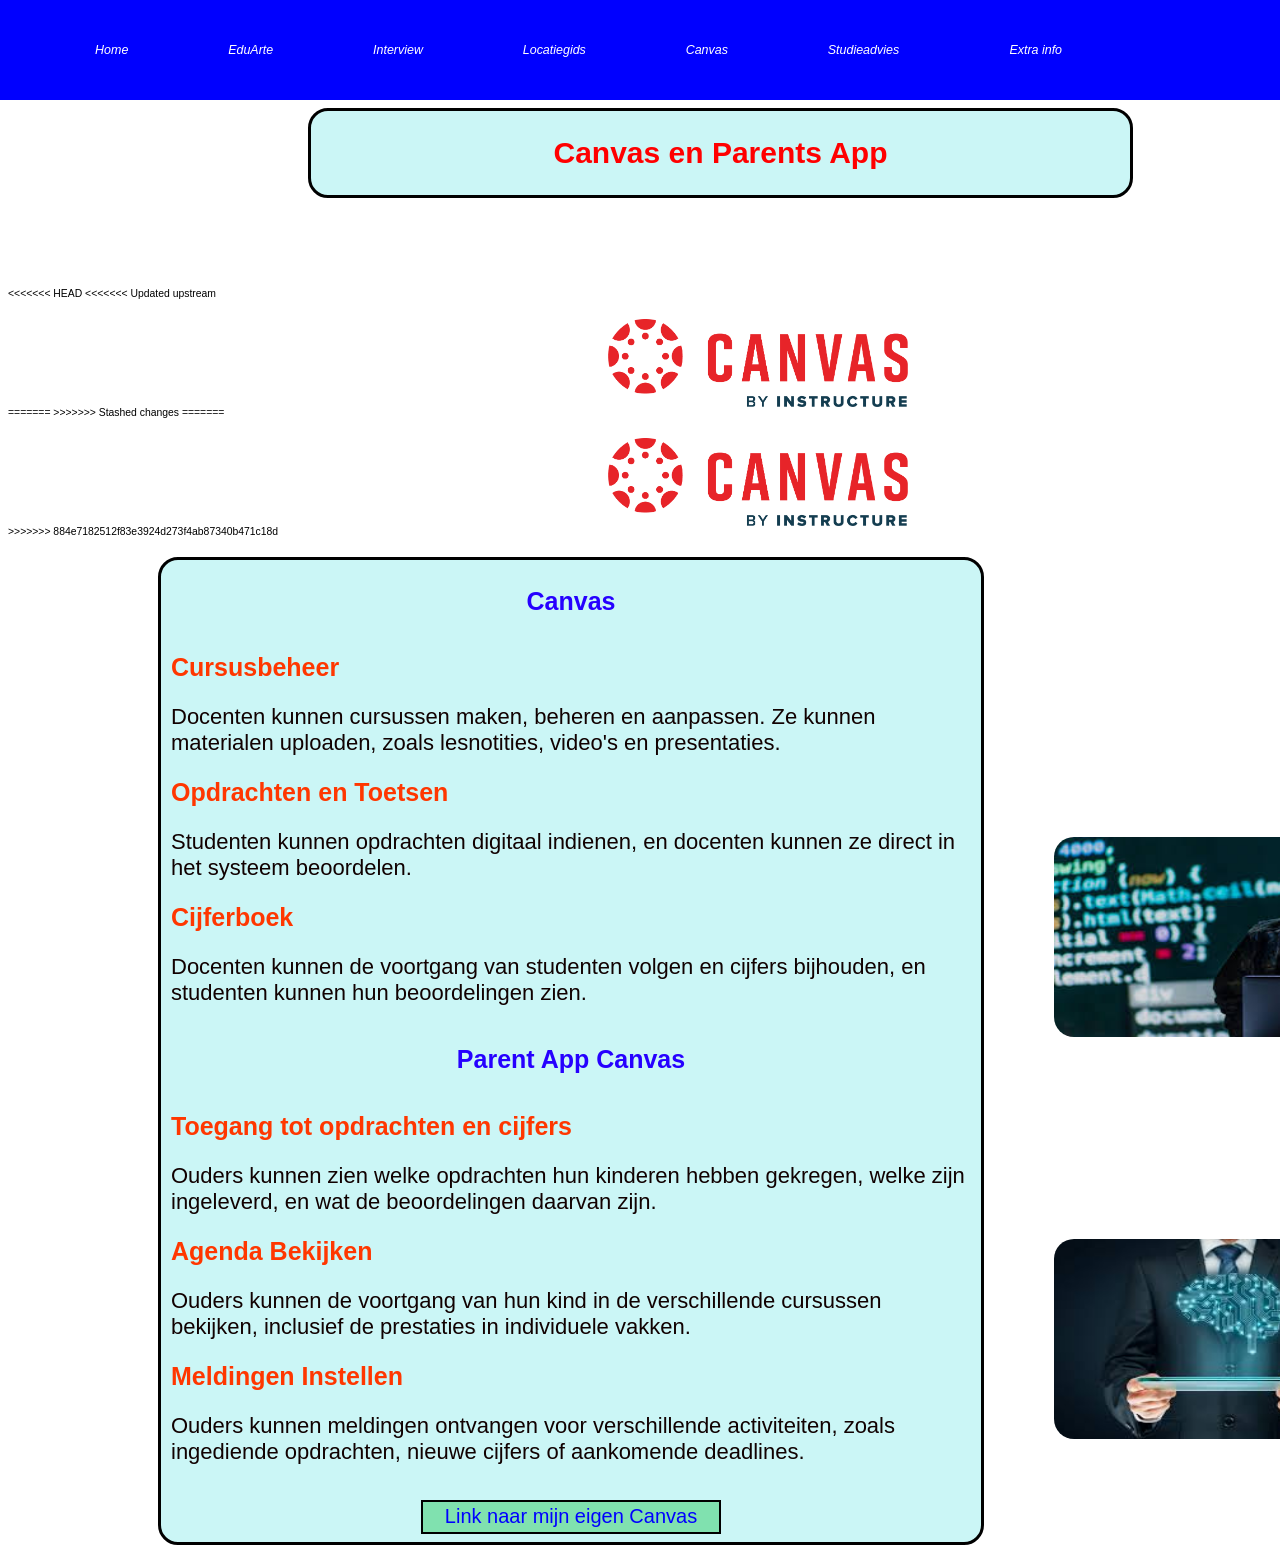
<file: Canvas.html>
<!DOCTYPE html>
<html lang="en">
<head>
    <meta charset="UTF-8">
    <meta name="viewport" content="width=device-width, initial-scale=1.0">
<title>Canvas</title>
<link rel="stylesheet" href="style.css">
    <link rel="preconnect" href="https://fonts.googleapis.com">
<link rel="preconnect" href="https://fonts.gstatic.com" crossorigin>
<link href="https://fonts.googleapis.com/css2?family=Goldman:wght@400;700&display=swap" rel="stylesheet">
</head>
<body class="bodycanvas">
    <header>
        <nav>
            <ul>
                <li><a href="/index.html" >Home</a></li>
                <li><a href="/Eduarte.html" >EduArte</a></li>
                <li><a href="/inter.html">Interview</a></li>
                <li><a href="/locgids.html" ">Locatiegids</a></li>
                <li><a href="/Canvas.html" >Canvas</a></li>
                <li><a href="/Studieadvies.html">Studieadvies</a></li>
                <li class="dropdown1">
                    <a class="extraInfo" href="#extraInfo"> Extra info</a>
<ul class="dropdownContent">
<div class="dropdownContent">
    <a href="/Examenplan.html">Examenplan</a>
    <a href="/yusufintroductie.html" >Introductie2</a>
    <a href="/yusuflocatiegids.html">Locatiegids2</a>
</ul>
</li>
</div>
        </nav>
        
</header>
       
<div class="kapsayici">
    <div class="butunkonu">
        <h1 class="renkcanvas">Canvas en Parents App</h1>

    </div>
 
<<<<<<< HEAD
<<<<<<< Updated upstream
    <img class="resimcanvas" src="canvasimage.png" alt="">
=======
    
>>>>>>> Stashed changes
=======
    <img class="resimcanvas" src="canvasimage.png" alt="">
>>>>>>> 884e7182512f83e3924d273f4ab87340b471c18d

</div>

<div class="allbutun">
    <div class="butun">
        <div class="canvas">
            <h1 class="renkbaslik">Canvas</h1>
         </div>

        
            <div class="butunbilgi">
                <h2 class="h2canva">Cursusbeheer</h2>
                <p class="pcanva">Docenten kunnen cursussen maken, beheren en aanpassen. Ze kunnen materialen uploaden, zoals lesnotities, video's en presentaties.</p>
        
                <h2 class="h2canva">Opdrachten en Toetsen</h2>
                <p class="pcanva"> Studenten kunnen opdrachten digitaal indienen, en docenten kunnen ze direct in het systeem beoordelen.</p>
        
                <h2 class="h2canva">Cijferboek</h2>
                <p class="pcanva">Docenten kunnen de voortgang van studenten volgen en cijfers bijhouden, en studenten kunnen hun beoordelingen zien.</p>
            </div>
              <div class="parent">
                <h1 class="renkbaslik">Parent App Canvas</h1>
              </div>
    
              <div class="parentbilgi">
                <h2 class="h2canva">Toegang tot opdrachten en cijfers</h2>
                <p class="pcanva">Ouders kunnen zien welke opdrachten hun kinderen hebben gekregen, welke zijn ingeleverd, en wat de beoordelingen daarvan zijn.</p>
    
                <h2 class="h2canva">Agenda Bekijken</h2>
                <p class="pcanva">Ouders kunnen de voortgang van hun kind in de verschillende cursussen bekijken, inclusief de prestaties in individuele vakken.
                </p>
    
                <h2 class="h2canva">Meldingen Instellen</h2>
                <p class="pcanva">Ouders kunnen meldingen ontvangen voor verschillende activiteiten, zoals ingediende opdrachten, nieuwe cijfers of aankomende deadlines.</p>
              </div>
    
    
                
              <div class="link">
                <a target="_blank" class="linkcanvas" href="https://flexedu.instructure.com/">Link naar mijn eigen Canvas</a>
            </div>
    </div>
            
    <div class="imgcanvaall">
        <img src="download-2.jpg" alt="" class="canvaimg">
        <img src="download-3.jpg" alt="" class="canvaimgd">
    </div>

</div>





    




        
     
</div>
    

</nav>
</header>
       




    
</body>
</html>
</file>
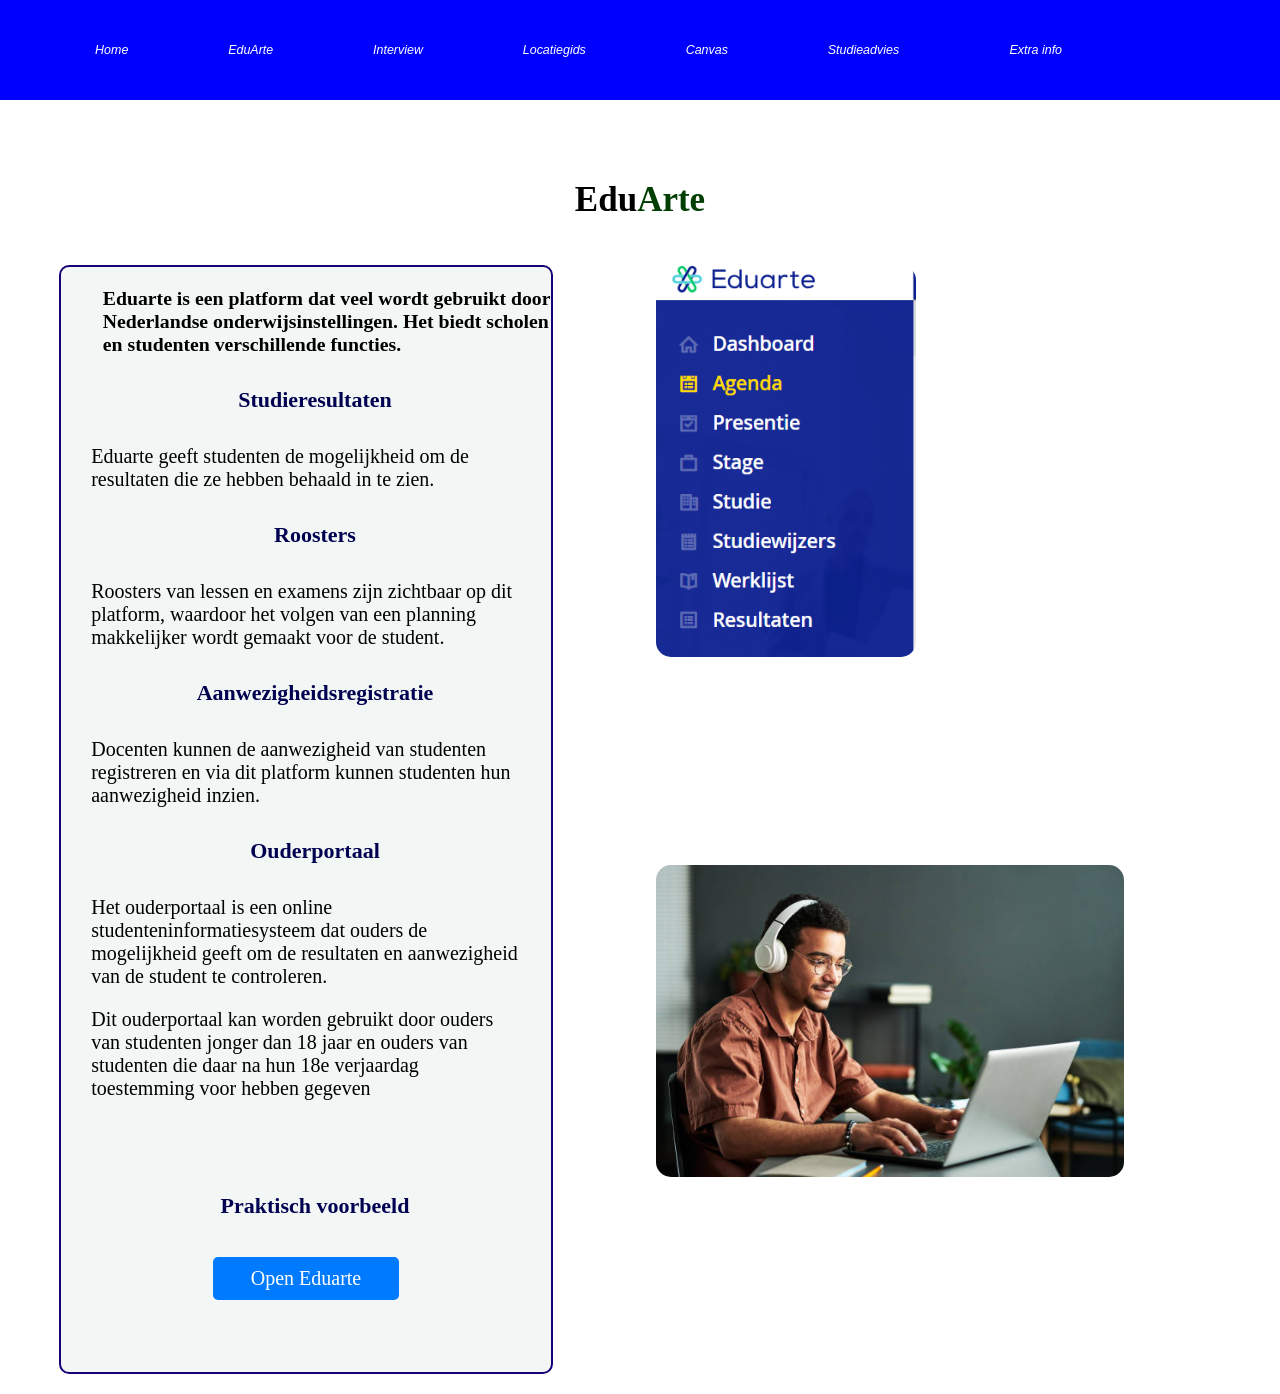
<file: Eduarte.html>
<!DOCTYPE html>
<html lang="en">

<head>
    <meta charset="UTF-8">
    <meta name="viewport" content="width=device-width, initial-scale=1.0">
    <title>Eduarte</title>
    <link rel="stylesheet" href="style.css">
    <link rel="preconnect" href="https://fonts.googleapis.com">
    <link rel="preconnect" href="https://fonts.gstatic.com" crossorigin>
    <link href="https://fonts.googleapis.com/css2?family=Goldman:wght@400;700&display=swap" rel="stylesheet">
</head>

<body class="body10">
    <div class="enable">

        <header>
            <nav>
                <ul>
                    <li><a href="/index.html" >Home</a></li>
                    <li><a href="/Eduarte.html" >EduArte</a></li>
                    <li><a href="/inter.html">Interview</a></li>
                    <li><a href="/locgids.html" ">Locatiegids</a></li>
                    <li><a href="/Canvas.html" >Canvas</a></li>
                    <li><a href="/Studieadvies.html">Studieadvies</a></li>
                    <li class="dropdown1">
                        <a class="extraInfo" href="#extraInfo"> Extra info</a>
    <ul class="dropdownContent">
    <div class="dropdownContent">
        <a href="/Examenplan.html">Examenplan</a>
        <a href="/yusufintroductie.html" >Introductie2</a>
        <a href="/yusuflocatiegids.html">Locatiegids2</a>
    </ul>
    </li>
    </div>
            </nav>

           
    <h1 class="edua">Edu<span class="green">Arte</span></h1>
    </header>

<div class="flexCont">
    <div class="cont3">

        <p class="p22">Eduarte is een platform dat veel wordt gebruikt door Nederlandse onderwijsinstellingen. Het biedt
            scholen en studenten verschillende functies.</p>

        <h3 class="head">Studieresultaten</h3>
        <p class="p2">Eduarte geeft studenten de mogelijkheid om de resultaten die ze hebben behaald in te zien.</p>

        <h3 class="head">Roosters</h3>
        <p class="p2">Roosters van lessen en examens zijn zichtbaar op dit platform, waardoor het volgen van een
            planning makkelijker wordt gemaakt voor de student.</p>

        <h3 class="head">Aanwezigheidsregistratie</h3>
        <p class="p2">Docenten kunnen de aanwezigheid van studenten registreren en via dit platform kunnen studenten hun
            aanwezigheid inzien.</p>

        <h3 class="head">Ouderportaal</h3>
        <p class="p2">Het ouderportaal is een online studenteninformatiesysteem dat ouders de mogelijkheid geeft om de
            resultaten en aanwezigheid van de student te controleren.</p>

            <p class="p2">Dit ouderportaal kan worden gebruikt door ouders van studenten jonger dan 18 jaar en ouders van studenten die daar na hun 18e verjaardag toestemming voor hebben gegeven </p>
        <h4 class="head4">Praktisch voorbeeld</h4>


        <a class="p7" href="https://tcr-student.educus.nl/?0" target="_blank">Open Eduarte</a>


    </div>
    <div class="columnPos">
    <img src="/menu-ed.png" alt="Picture student" class="positionOne">
    <img src="/student1.png" alt="Picture student" class="positionTwo">
    </div>
</div>

</body>

</html>
</file>
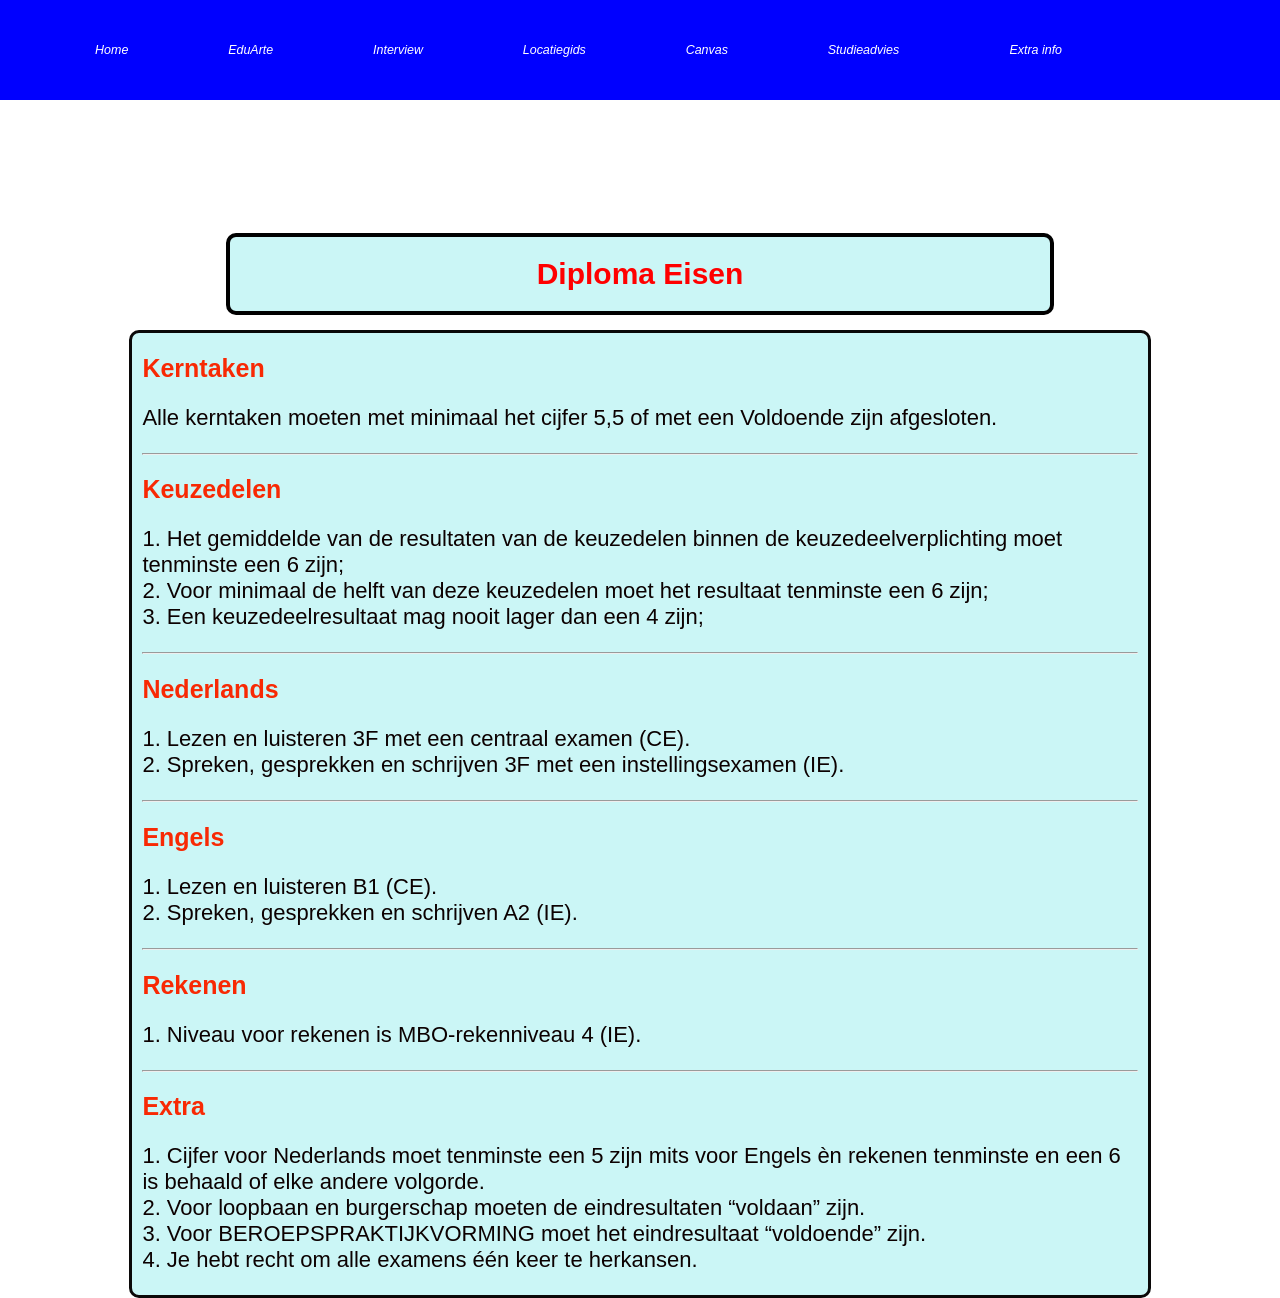
<file: Examenplan.html>
<!DOCTYPE html>
<html lang="en">
<head>
    <meta charset="UTF-8">
    <meta name="viewport" content="width=device-width, initial-scale=1.0">
    <title>Examenplan</title>
    <link rel="preconnect" href="https://fonts.googleapis.com">
<link rel="preconnect" href="https://fonts.gstatic.com" crossorigin>
<link href="https://fonts.googleapis.com/css2?family=Goldman:wght@400;700&display=swap" rel="stylesheet">
<link rel="stylesheet" href="style.css">
</head>
<body class="diploma">
    <header>
        <nav>
            <ul>
                <li><a href="/index.html" >Home</a></li>
                <li><a href="/Eduarte.html" >EduArte</a></li>
                <li><a href="/inter.html">Interview</a></li>
                <li><a href="/locgids.html" ">Locatiegids</a></li>
                <li><a href="/Canvas.html" >Canvas</a></li>
                <li><a href="/Studieadvies.html">Studieadvies</a></li>
                <li class="dropdown1">
                    <a class="extraInfo" href="#extraInfo"> Extra info</a>
<ul class="dropdownContent">
<div class="dropdownContent">
    <a href="/Examenplan.html">Examenplan</a>
    <a href="/yusufintroductie.html" >Introductie2</a>
    <a href="/yusuflocatiegids.html">Locatiegids2</a>
</ul>
</li>
</div>
        </nav>
</header>

    <div class="containerdiploma">

        <div class="baslikdip">
            <h1 class="baslikdiploma">Diploma Eisen</h1>
        </div>
        
        

            <div class="ozellikler">
            
                <h2 class="h2diploma">Kerntaken</h2>
                <p class="pdiploma">Alle kerntaken moeten met minimaal het cijfer 5,5 of met een Voldoende zijn afgesloten.</p>
    
                <hr>
                
    
                <h2 class="h2diploma">Keuzedelen</h2>
                <p class="pdiploma">
                    1. Het gemiddelde van de resultaten van de keuzedelen binnen de keuzedeelverplichting moet tenminste een 6 zijn;
                    <br>
                    2. Voor minimaal de helft van deze keuzedelen moet het resultaat tenminste een 6 zijn;
                    <br>
                    3. Een keuzedeelresultaat mag nooit lager dan een 4 zijn;
                </p>
    
                <hr>
    
    
                <h2 class="h2diploma">Nederlands</h2>
    
                <p class="pdiploma">1. Lezen en luisteren 3F met een centraal examen (CE).
                    <br>
                    2. Spreken, gesprekken en schrijven 3F met een instellingsexamen (IE).
                </p>
    
                <hr>
    
                <h2 class="h2diploma">Engels</h2>
    
                <p class="pdiploma"> 1. Lezen en luisteren B1 (CE).
                    <br>
                    2. Spreken, gesprekken en schrijven A2 (IE).
                </p>
    
                <hr>
    
    
                <h2 class="h2diploma">Rekenen</h2>
    
                <p class="pdiploma">1. Niveau voor rekenen is MBO-rekenniveau 4 (IE). </p>
    
                <hr>
    
                <h2 class="h2diploma">Extra</h2>
    
                <p class="pdiploma"> 1. Cijfer voor Nederlands moet tenminste een 5 zijn mits voor Engels èn rekenen tenminste en een 6 is behaald of elke andere volgorde.
                    <br>
                    2. Voor loopbaan en burgerschap moeten de eindresultaten “voldaan” zijn.
                    <br>
                    3. Voor BEROEPSPRAKTIJKVORMING moet het eindresultaat “voldoende” zijn.
                    <br>
                    4. Je hebt recht om alle examens één keer te herkansen.
    
                </p>
    
                
    
    
            </div>

         

      


    </div>
     
    
</body>
</html>
</file>
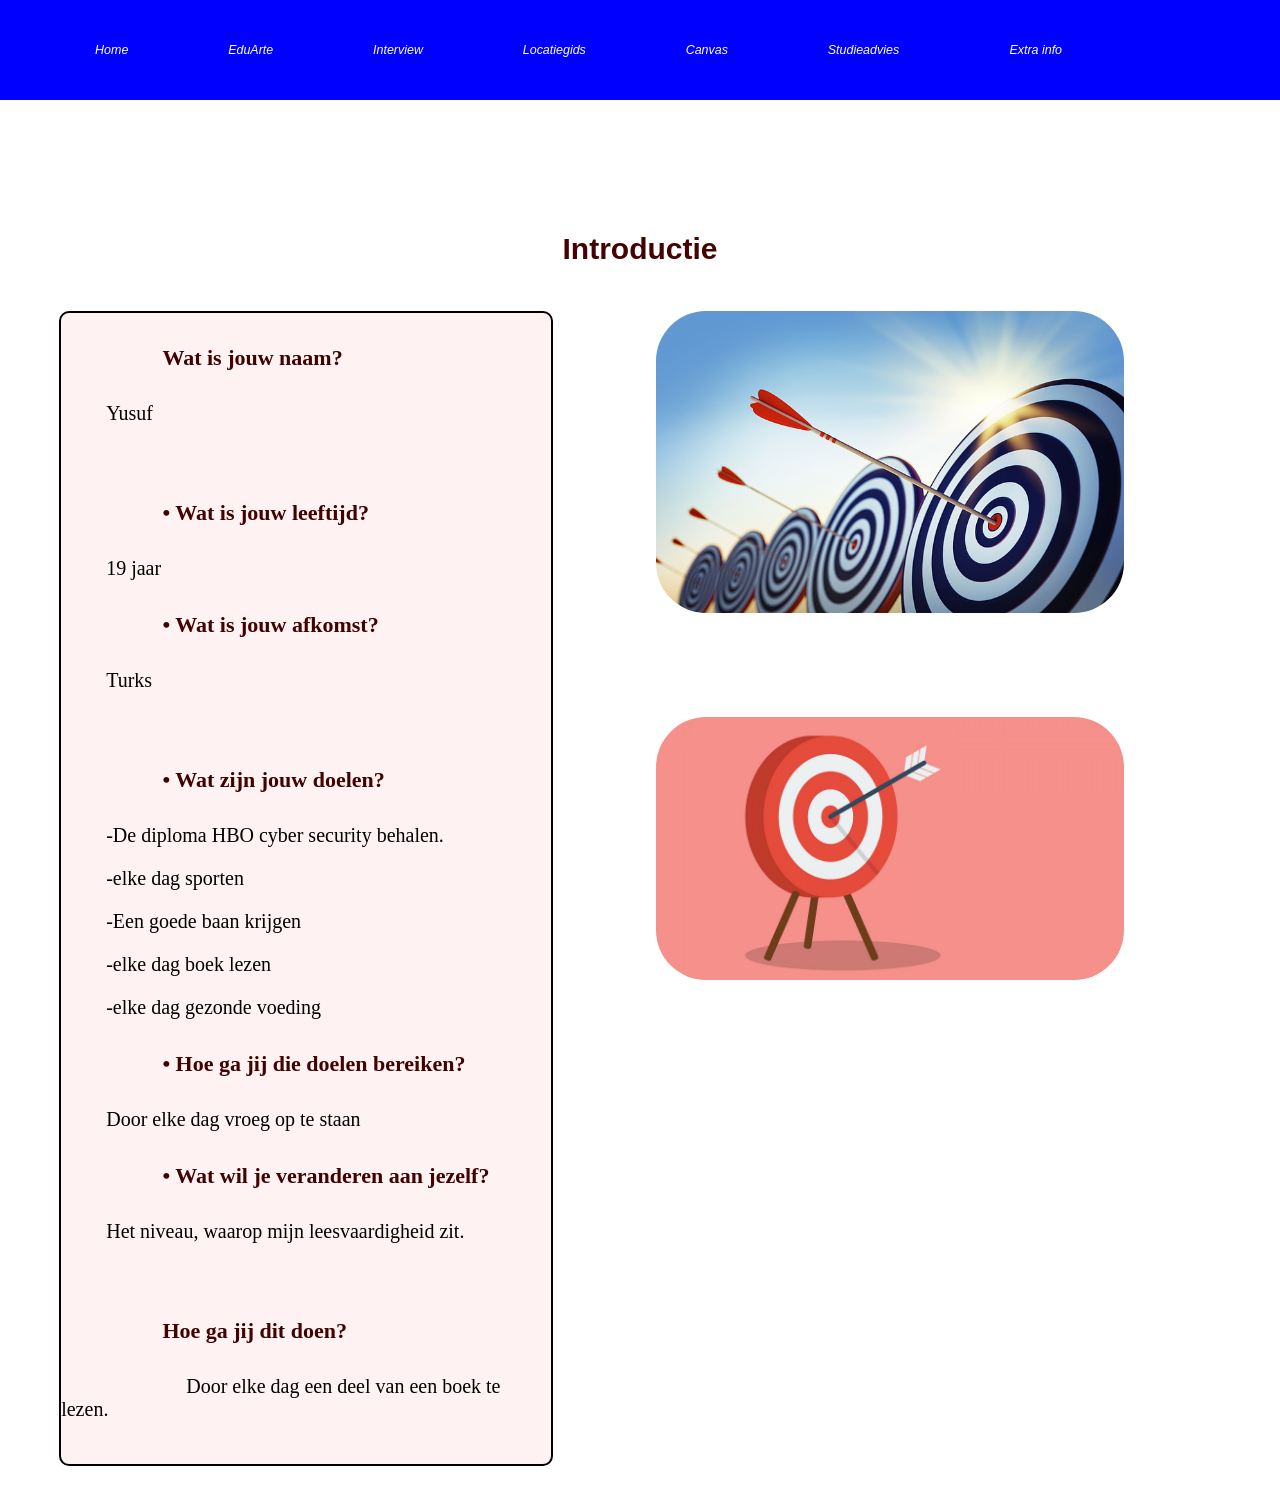
<file: inter.html>
<!DOCTYPE html>
<html lang="en">
<head>
    <meta charset="UTF-8">
    <meta name="viewport" content="width=device-width, initial-scale=1.0">
    <title>Introductie</title>
    <link rel="stylesheet" href="style.css">
    <link rel="preconnect" href="https://fonts.googleapis.com">
    <link rel="preconnect" href="https://fonts.gstatic.com" crossorigin>
    <link href="https://fonts.googleapis.com/css2?family=Goldman:wght@400;700&display=swap" rel="stylesheet">
</head>

<div class="enable">


<body class="body2">
    <header>
        <nav>
            <ul>
                <li><a href="/index.html" >Home</a></li>
                <li><a href="/Eduarte.html" >EduArte</a></li>
                <li><a href="/inter.html">Interview</a></li>
                <li><a href="/locgids.html" ">Locatiegids</a></li>
                <li><a href="/Canvas.html" >Canvas</a></li>
                <li><a href="/Studieadvies.html">Studieadvies</a></li>
                <li class="dropdown1">
                    <a class="extraInfo" href="#extraInfo"> Extra info</a>
<ul class="dropdownContent">
<div class="dropdownContent">
    <a href="/Examenplan.html">Examenplan</a>
    <a href="/yusufintroductie.html" >Introductie2</a>
    <a href="/yusuflocatiegids.html">Locatiegids2</a>
</ul>
</li>
</div>
        </nav>
        </header> 

       <h1 class="color3">Introductie</h1>

    <div class="flexCont">
       <div class="cont22"> 
   
    <h3 class="head2">Wat is jouw naam?</h3>
    <p1>Yusuf</p>
    <br>
    <h3 class="head2">•	Wat is jouw leeftijd? </h3>
    <p1>19 jaar</p1>
<br>
<h3 class="head2">•	Wat is jouw afkomst?</h3>
<p1>Turks</p>
<br>
<h3 class="head2">•	Wat zijn jouw doelen?</h3>
<p1>  -De diploma HBO cyber security behalen.</p>
  <p1>-elke dag sporten</p>
    <p1> -Een goede baan krijgen</p>
     <p1>-elke dag boek lezen</p>
    <p1>-elke dag gezonde voeding</p>
 <h3 class="head2">•	Hoe ga jij die doelen bereiken?</h3>
<p1>Door elke dag vroeg op te staan</p>
  <h3 class="head2">•	Wat wil je veranderen aan jezelf?</h3>
   <p1>Het niveau, waarop mijn leesvaardigheid zit.</p>
    <br>
   <h3 class="head2">Hoe ga jij dit doen?</h3>
  <p1 class="p1"> Door elke dag een deel van een boek te lezen.</p> 
 </div>

 <div class="columnPos1">
 <img src="/goal.png" alt="Picture student" class="positionThree">
 <img src="/Goals.png" alt="Picture student" class="positionFour">
</div>
 
</div>

</body>
</html>
</file>
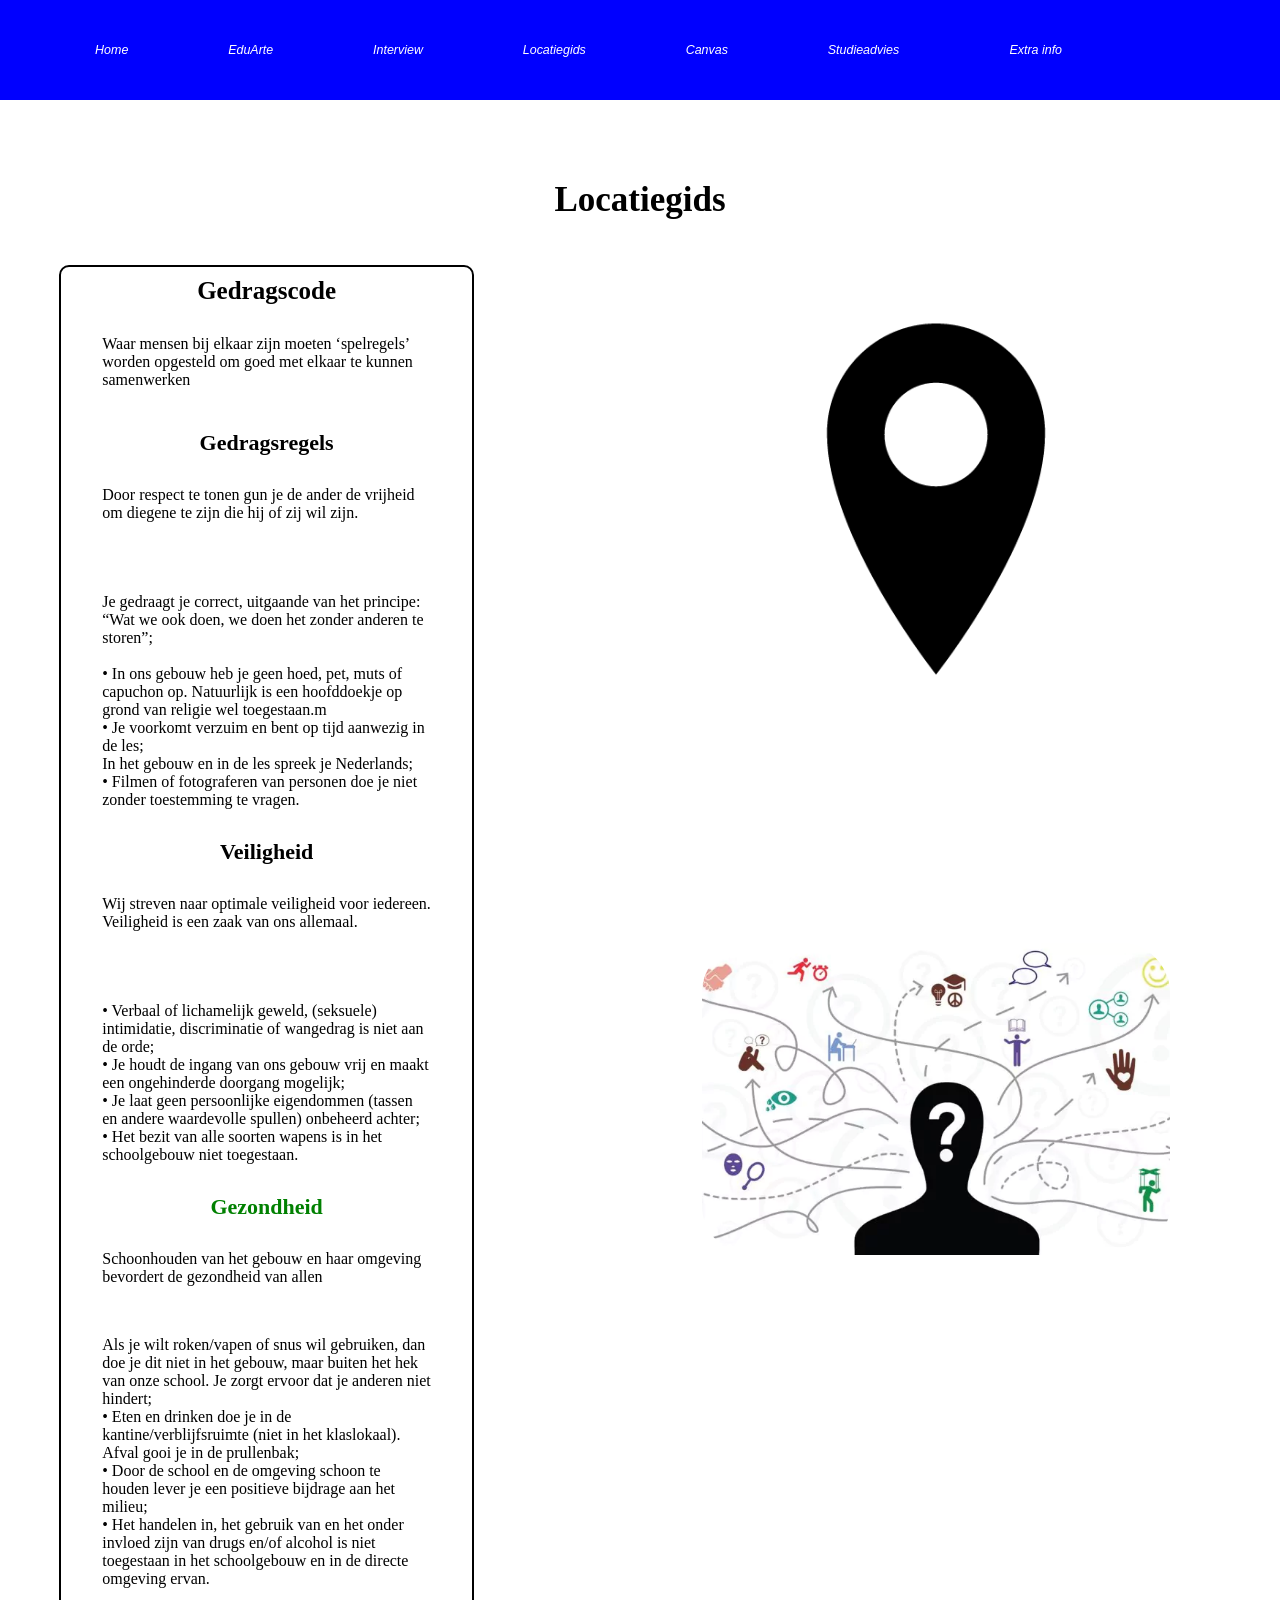
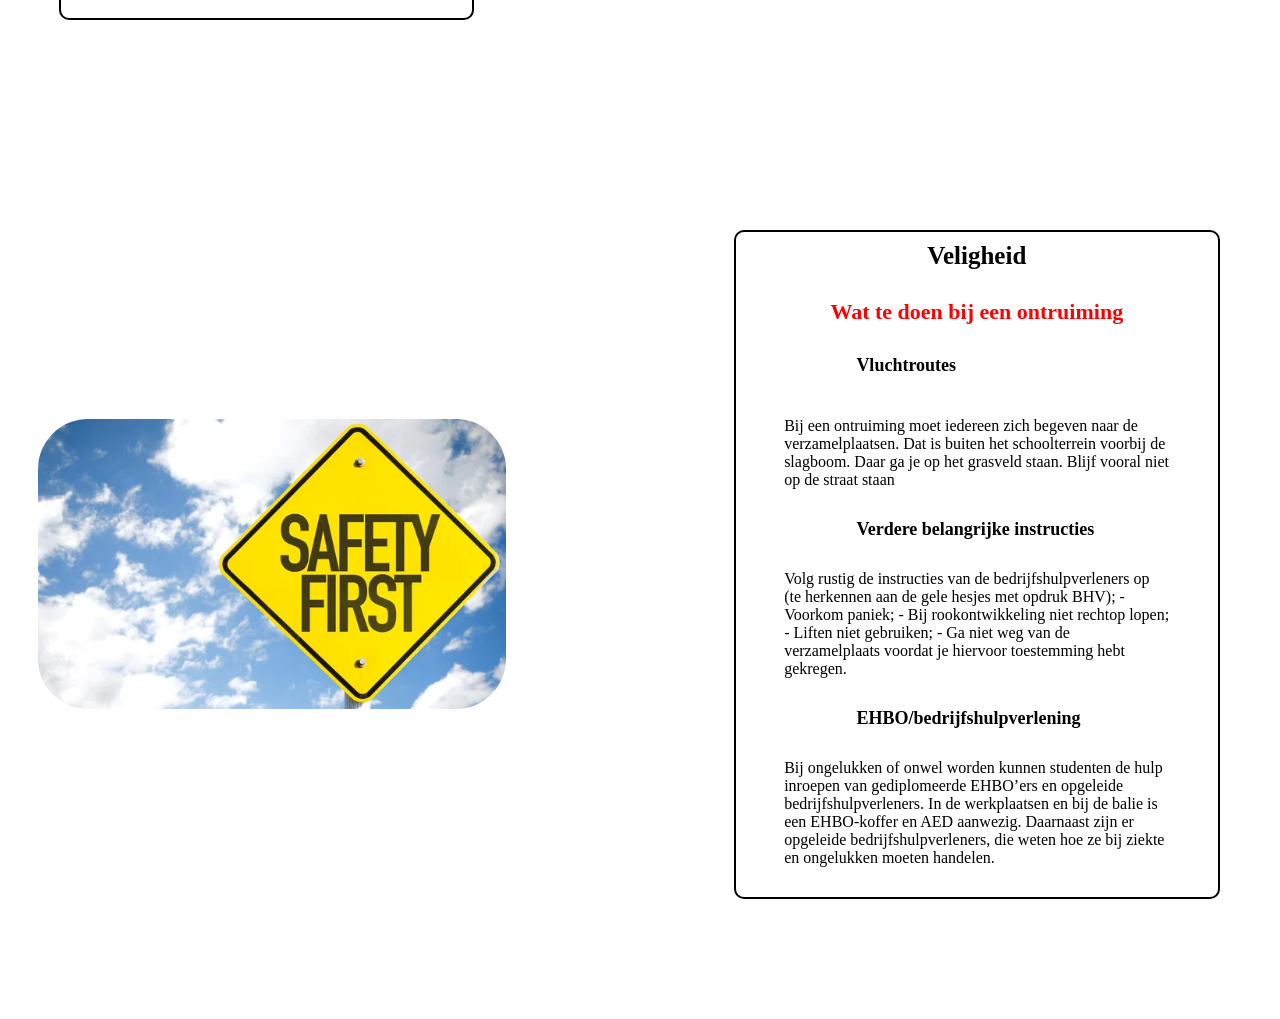
<file: locgids.html>
<!DOCTYPE html>
<html lang="en">
<head>
    <meta charset="UTF-8">
    <meta name="viewport" content="width=device-width, initial-scale=1.0">
    <title>Locatiegids</title>
    <link rel="stylesheet" href="style.css">
    <link rel="preconnect" href="https://fonts.googleapis.com">
<link rel="preconnect" href="https://fonts.gstatic.com" crossorigin>
<link href="https://fonts.googleapis.com/css2?family=Goldman:wght@400;700&display=swap" rel="stylesheet">

</head>
<body class="body4"> 
    <div class="enable"></div>
    <header>
        <nav>
            <ul>
                <li><a href="/index.html" >Home</a></li>
                <li><a href="/Eduarte.html" >EduArte</a></li>
                <li><a href="/inter.html">Interview</a></li>
                <li><a href="/locgids.html" ">Locatiegids</a></li>
                <li><a href="/Canvas.html" >Canvas</a></li>
                <li><a href="/Studieadvies.html">Studieadvies</a></li>
                <li class="dropdown1">
                    <a class="extraInfo" href="#extraInfo"> Extra info</a>
<ul class="dropdownContent">
<div class="dropdownContent">
    <a href="/Examenplan.html">Examenplan</a>
    <a href="/yusufintroductie.html" >Introductie2</a>
    <a href="/yusuflocatiegids.html">Locatiegids2</a>
</ul>
</li>
</div>
        </nav>



      

        </header>
        
   <h1 class="locLoc">Locatiegids</h1>

    <div class="flexCont">
       <div class="cont4">

        <h3 class="sst">Gedragscode</h3>
        <p class="colo"> Waar mensen bij elkaar zijn moeten ‘spelregels’ worden opgesteld om goed met elkaar te
            kunnen samenwerken</p>
        <br>
            <h4 class="sst2">Gedragsregels</h4>
            <p class="colo"> Door respect te tonen gun je de ander de vrijheid
                om diegene te zijn die hij of zij wil zijn.</p>
                <br>
<p class="colo">
    Je gedraagt je correct, uitgaande van het principe: “Wat we ook doen, we doen het
zonder anderen te storen”;<br><br>
• In ons gebouw heb je geen hoed, pet, muts of capuchon op. Natuurlijk is een
hoofddoekje op grond van religie wel toegestaan.m 
<br>
• Je voorkomt verzuim en bent op tijd aanwezig in de les;
<br> 
In het gebouw en in de les spreek je Nederlands;
<br>
• Filmen of fotograferen van personen doe je niet zonder toestemming te vragen.
</p>



<h4 class="sst2">
Veiligheid
</h4>
<p class="colo"> Wij streven naar optimale veiligheid voor iedereen.
    Veiligheid is een zaak van ons allemaal.
    </p>
    <br>

<p class="colo">
• Verbaal of lichamelijk geweld, (seksuele) intimidatie, discriminatie of wangedrag is niet
aan de orde;
<br>
• Je houdt de ingang van ons gebouw vrij en maakt een ongehinderde doorgang mogelijk;
<br>
• Je laat geen persoonlijke eigendommen (tassen en andere waardevolle spullen)
onbeheerd achter;
<br>
• Het bezit van alle soorten wapens is in het schoolgebouw niet toegestaan.
</p>

<h4 class="sst2g"> Gezondheid</h4>

<p class="colo">Schoonhouden van het gebouw en haar omgeving
    bevordert de gezondheid van allen</p>
    
    <p class="colo">
        Als je wilt roken/vapen of snus wil gebruiken, dan doe je dit niet in het gebouw, maar
        buiten het hek van onze school. Je zorgt ervoor dat je anderen niet hindert;
        <br>
        • Eten en drinken doe je in de kantine/verblijfsruimte (niet in het klaslokaal). Afval gooi je in
        de prullenbak;
        <br>
        • Door de school en de omgeving schoon te houden lever je een positieve bijdrage aan het
        milieu;
        <br>
        • Het handelen in, het gebruik van en het onder invloed zijn van drugs en/of alcohol is niet
        toegestaan in het schoolgebouw en in de directe omgeving ervan.
    </p>
</div>


<div class="colmunpos1">
    <img src="/LOc.png" alt="Picture student" class="positionSix">
    <img src="/g2.png" alt="Picture student" class="positionSeven">
</div>
</div>




<div class="flexCont2"><img src="/save.png" alt="Picture student" class="positionFive">
<div class="contz">
        <h3 class="sst">Veligheid</h3>

<h4 class="col"> Wat te doen bij een ontruiming</h4>

<h5 class="sst3"> Vluchtroutes</h5>

<br>

<p class="colo">
    Bij een ontruiming moet iedereen zich begeven naar de verzamelplaatsen. Dat is buiten het
schoolterrein voorbij de slagboom. Daar ga je op het grasveld staan. Blijf vooral niet op de
straat staan
</p>

<h5 class="sst3">
    Verdere belangrijke instructies
</h5>

<p class="colo">
    Volg rustig de instructies van de bedrijfshulpverleners op (te herkennen aan de gele
hesjes met opdruk BHV);
- Voorkom paniek;
- Bij rookontwikkeling niet rechtop lopen;
- Liften niet gebruiken;
- Ga niet weg van de verzamelplaats voordat je hiervoor toestemming hebt gekregen.
</p>

<h5 class="sst3">
    EHBO/bedrijfshulpverlening
</h5>

<p class="colo">
    Bij ongelukken of onwel worden kunnen studenten de hulp inroepen van gediplomeerde
EHBO’ers en opgeleide bedrijfshulpverleners. In de werkplaatsen en bij de balie is een
EHBO-koffer en AED aanwezig. Daarnaast zijn er opgeleide bedrijfshulpverleners, die weten
hoe ze bij ziekte en ongelukken moeten handelen.
</p>
</div>



</div>

   

</body>

</html>
</file>
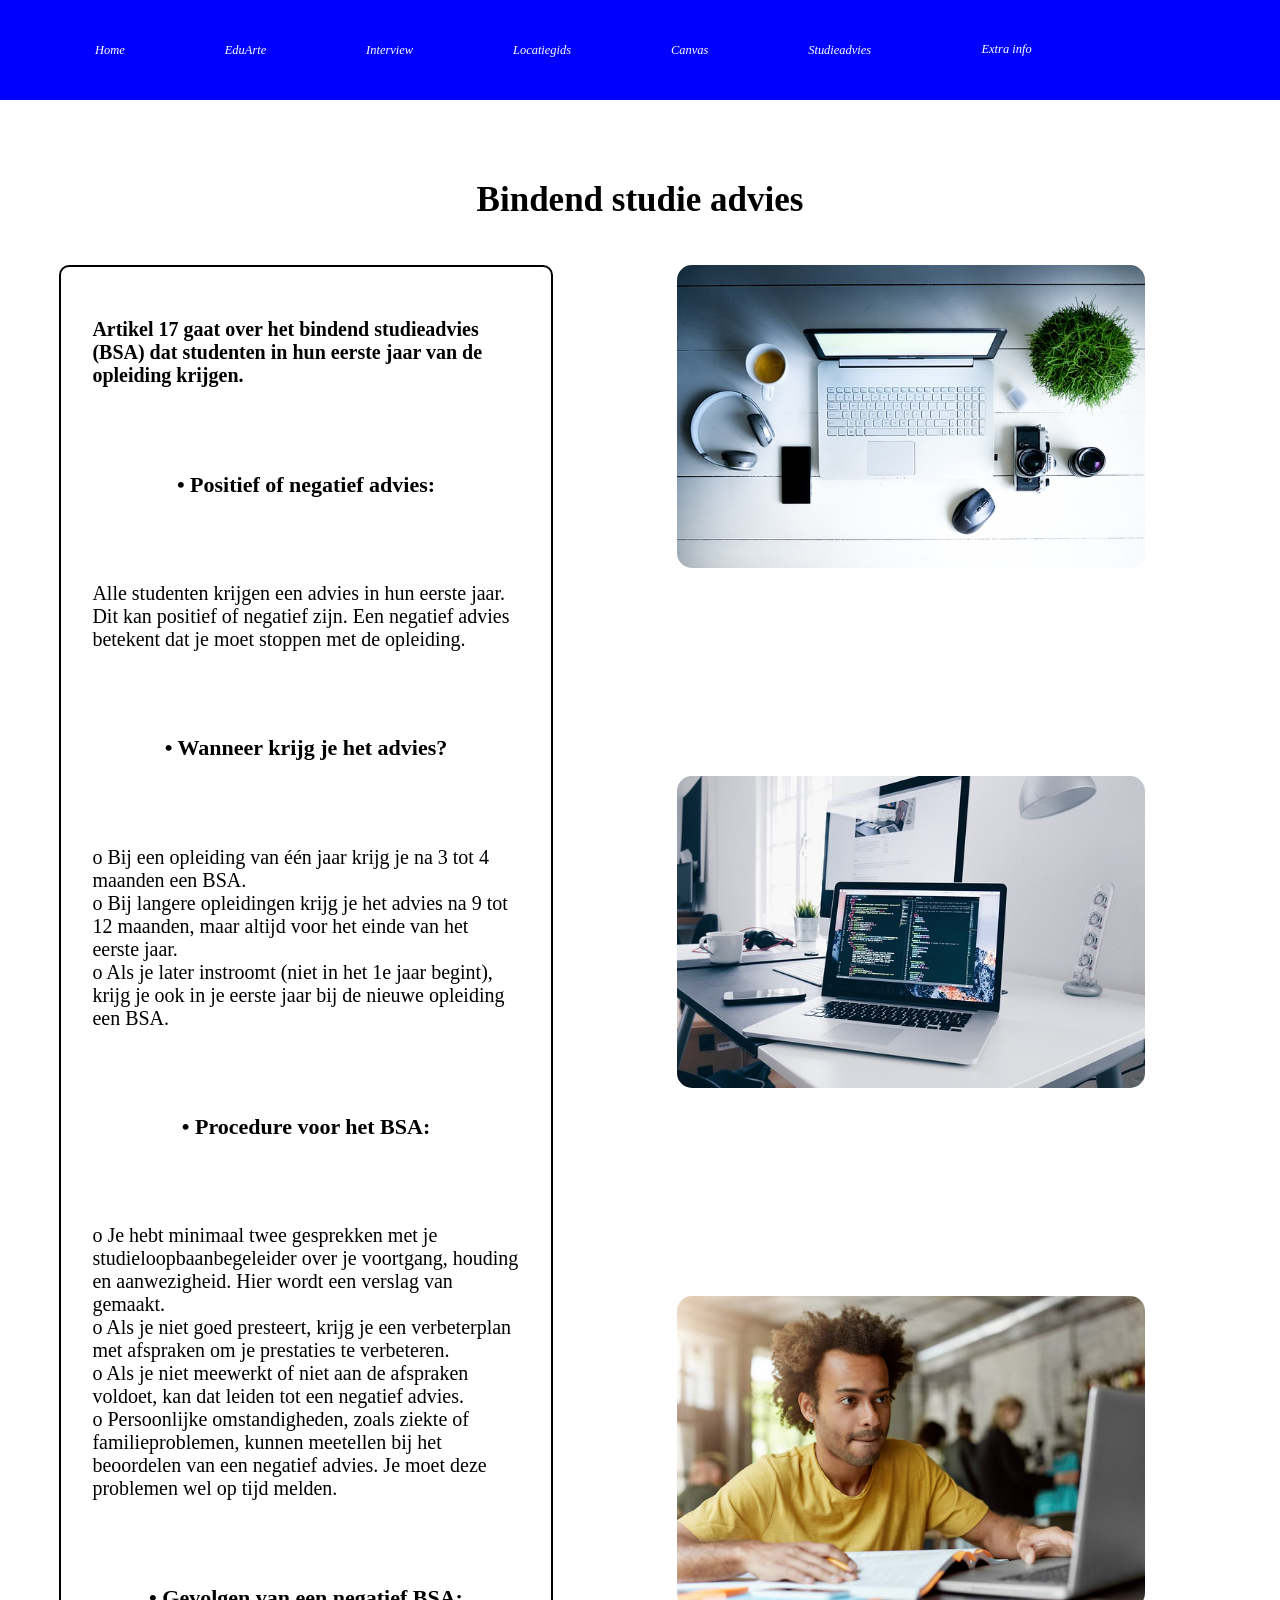
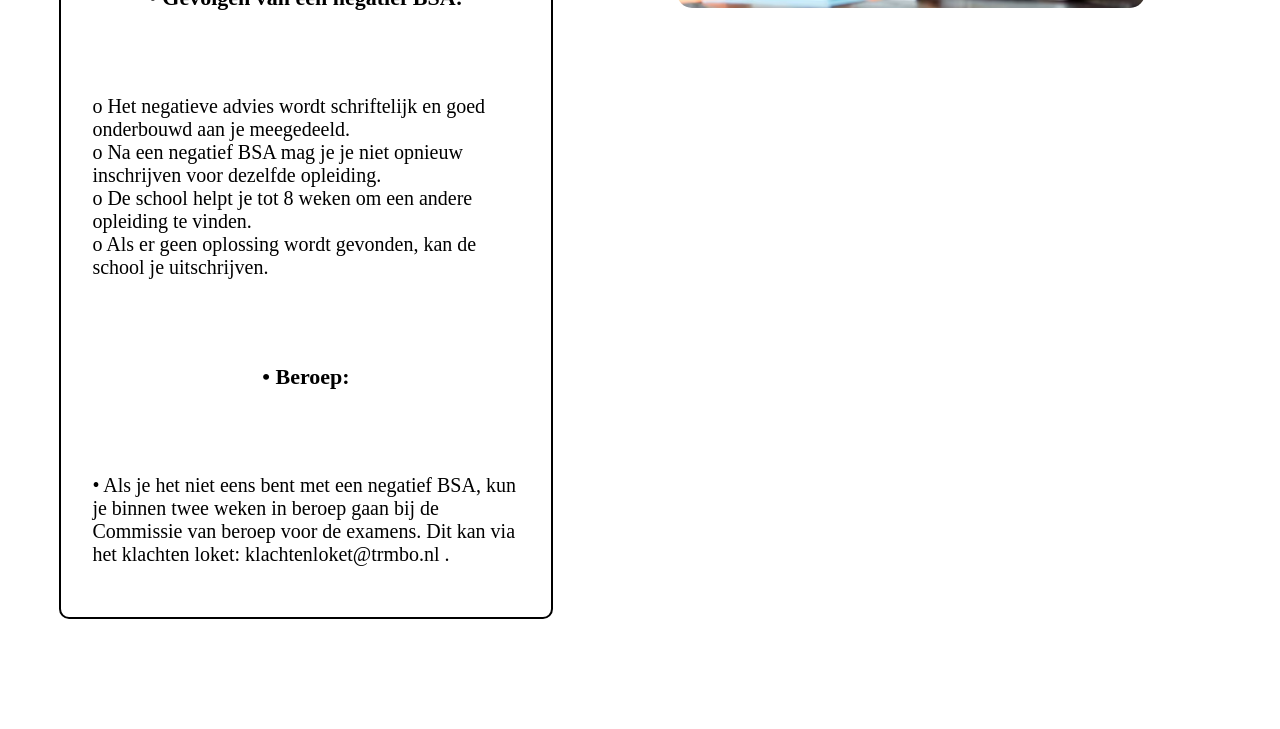
<file: Studieadvies.html>
<!DOCTYPE html>
<html lang="en">
<head>
    <meta charset="UTF-8">
    <meta name="viewport" content="width=device-width, initial-scale=1.0">
    <title>Studieadvies</title>
    <link rel="stylesheet" href="style.css">
    <link rel="preconnect" href="https://fonts.googleapis.com">
<link rel="preconnect" href="https://fonts.gstatic.com" crossorigin>
<link href="https://fonts.googleapis.com/css2?family=Goldman:wght@400;700&display=swap" rel="stylesheet">
</head>
<body class="bodyz">
    <div class="enable">
    <header>
        <nav>
            <ul>
                <li><a href="/index.html" >Home</a></li>
                <li><a href="/Eduarte.html" >EduArte</a></li>
                <li><a href="/inter.html">Interview</a></li>
                <li><a href="/locgids.html" ">Locatiegids</a></li>
                <li><a href="/Canvas.html" >Canvas</a></li>
                <li><a href="/Studieadvies.html">Studieadvies</a></li>
                <li class="dropdown1">
                    <a class="extraInfo" href="#extraInfo"> Extra info</a>
<ul class="dropdownContent">
<div class="dropdownContent">
    <a href="/Examenplan.html">Examenplan</a>
    <a href="/yusufintroductie.html" >Introductie2</a>
    <a href="/yusuflocatiegids.html">Locatiegids2</a>
</ul>
</li>
</div>
        </nav>
        </header>

        <h1 class="locLoc">Bindend studie advies</h1>

        <div class="flexCont">
        <div class="cont41">
        <p class="p00">
            Artikel 17 gaat over het bindend studieadvies (BSA) dat studenten in hun eerste jaar van de opleiding krijgen. 
        </p>

        <h3 class="tussenKop">•	Positief of negatief advies: </h3>
        <p class="p0">Alle studenten krijgen een advies in hun eerste jaar. Dit kan positief of negatief zijn. Een negatief advies betekent dat je moet stoppen met de opleiding.</p>

        <h3 class="tussenKop">•	Wanneer krijg je het advies?</h3>
        <p class="p0">

            o	Bij een opleiding van één jaar krijg je na 3 tot 4 maanden een BSA.
            <br>
            o	Bij langere opleidingen krijg je het advies na 9 tot 12 maanden, maar altijd voor het einde van het eerste jaar.
            <br>
            o	Als je later instroomt (niet in het 1e jaar begint), krijg je ook in je eerste jaar bij de nieuwe opleiding een BSA.

        </p>


        <h3 class="tussenKop">•	Procedure voor het BSA:</h3>
        <p class="p0">
            o	Je hebt minimaal twee gesprekken met je studieloopbaanbegeleider over je voortgang, houding en aanwezigheid. Hier wordt een verslag van gemaakt.
            <br>
o	Als je niet goed presteert, krijg je een verbeterplan met afspraken om je prestaties te verbeteren.
<br>
o	Als je niet meewerkt of niet aan de afspraken voldoet, kan dat leiden tot een negatief advies.
<br>
o	Persoonlijke omstandigheden, zoals ziekte of familieproblemen, kunnen meetellen bij het beoordelen van een negatief advies. Je moet deze problemen wel op tijd melden.

        </p>


        <h3 class="tussenKop">•	Gevolgen van een negatief BSA:</h3>
        <p class="p0">
            o	Het negatieve advies wordt schriftelijk en goed onderbouwd aan je meegedeeld.
            <br>
o	Na een negatief BSA mag je je niet opnieuw inschrijven voor dezelfde opleiding.
<br>
o	De school helpt je tot 8 weken om een andere opleiding te vinden.
<br>
o	Als er geen oplossing wordt gevonden, kan de school je uitschrijven.
        </p>
        
        <h3 class="tussenKop">•	Beroep: </h3>
        <p class="p0" class="marginB">•	Als je het niet eens bent met een negatief BSA, kun je binnen twee weken in beroep gaan bij de Commissie van beroep voor de examens. Dit kan via het klachten loket: klachtenloket@trmbo.nl .</p>
        </div>
        <div class="columnPos">
        <img src="/pc.png" alt="Picture student" class="position2">
        <img src="/pc4.png" alt="Picture student" class="position2">
        <img src="/student3.png" alt="Picture student" class="position2">
        </div>

    
    </div>


</body>
</html>
</file>
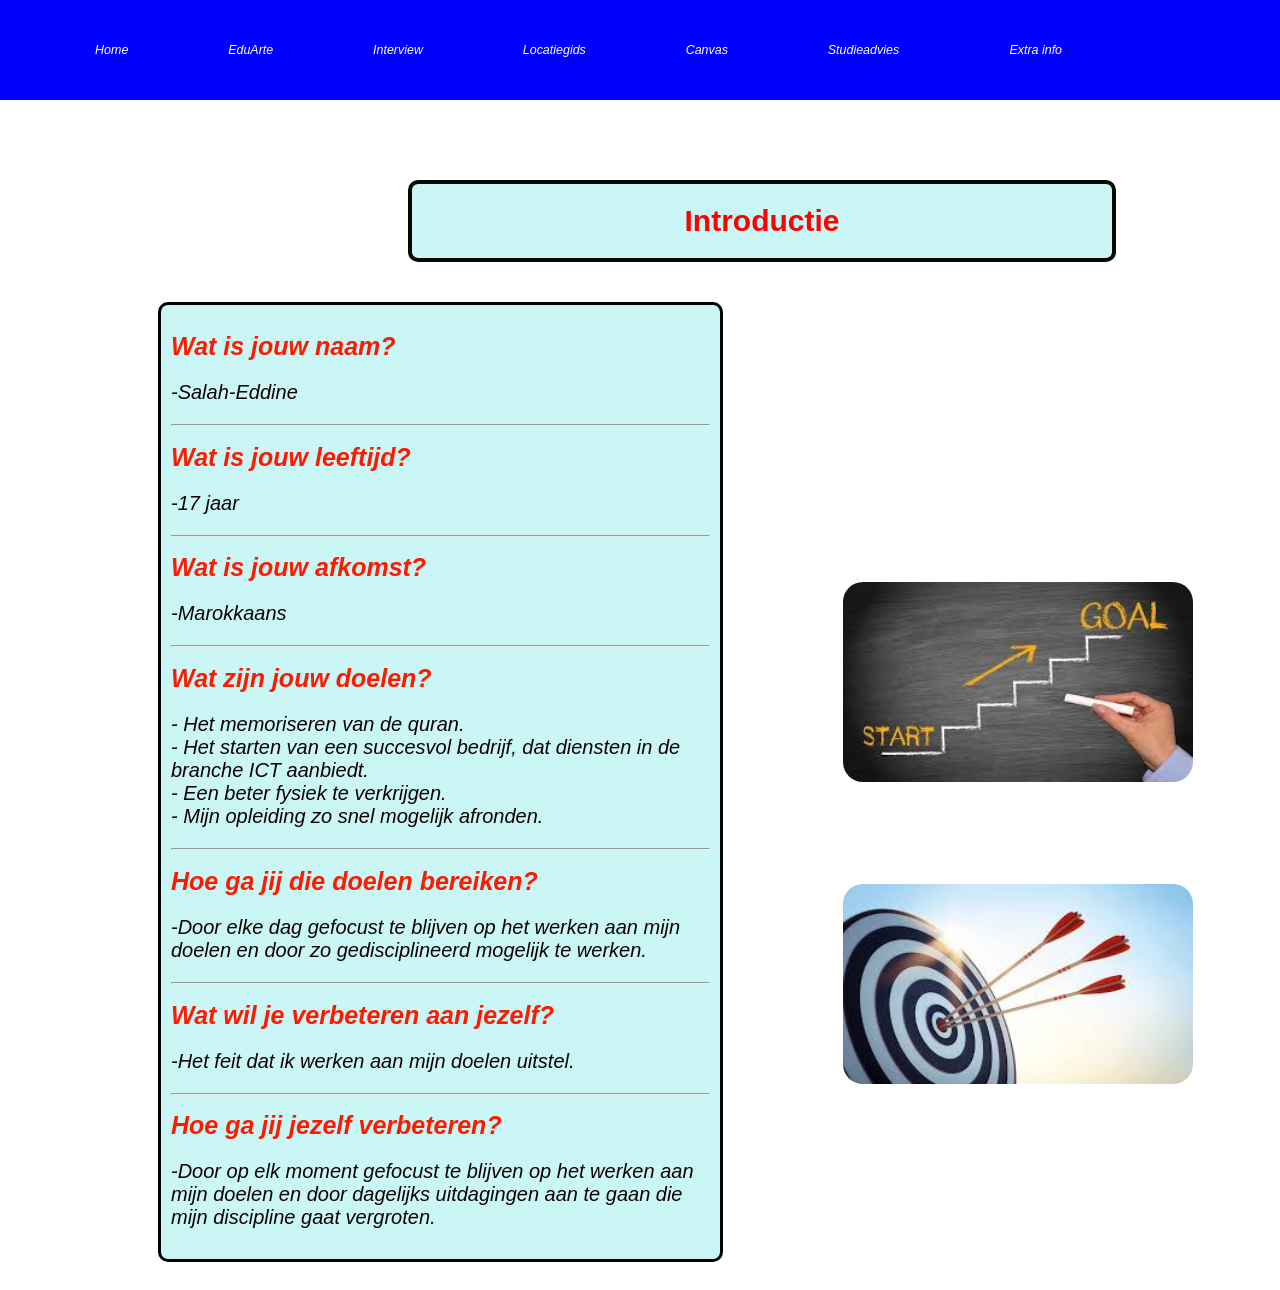
<file: yusufintroductie.html>
<!DOCTYPE html>
<html lang="en">
<head>
    <meta charset="UTF-8">
    <meta name="viewport" content="width=device-width, initial-scale=1.0">
    <title>Locatie Gids</title>
    <link rel="stylesheet" href="style.css">
    <link rel="preconnect" href="https://fonts.googleapis.com">
    <link rel="preconnect" href="https://fonts.gstatic.com" crossorigin>
    <link href="https://fonts.googleapis.com/css2?family=Goldman:wght@400;700&display=swap" rel="stylesheet">
</head>
<body>
    <div class="enable">
        <header>
            <nav>
                <ul>
                    <li><a href="/index.html" >Home</a></li>
                    <li><a href="/Eduarte.html" >EduArte</a></li>
                    <li><a href="/inter.html">Interview</a></li>
                    <li><a href="/locgids.html" ">Locatiegids</a></li>
                    <li><a href="/Canvas.html" >Canvas</a></li>
                    <li><a href="/Studieadvies.html">Studieadvies</a></li>
                    <li class="dropdown1">
                        <a class="extraInfo" href="#extraInfo"> Extra info</a>
    <ul class="dropdownContent">
    <div class="dropdownContent">
        <a href="/Examenplan.html">Examenplan</a>
        <a href="/yusufintroductie.html" >Introductie2</a>
        <a href="/yusuflocatiegids.html">Locatiegids2</a>
    </ul>
    </li>
    </div>
            </nav>
        </header>
      
    <div class="intro">
        <h1 class="renkintro">Introductie</h1>
    </div>
    
    <div class="allcontainer">
        <div class="container">
        
            <h1 class="h1intro">Wat is jouw naam?</h1>
            <p class="pintro">-Salah-Eddine</p>
            
    
            <hr>
    
            <h1 class="h1intro">Wat is jouw leeftijd? </h1>
            <p class="pintro">-17 jaar</p>
    
            <hr>
    
            <h1 class="h1intro">Wat is jouw afkomst?</h1>
            <p class="pintro">-Marokkaans</p>
            
    
            <hr>
    
            <h1 class="h1intro">Wat zijn jouw doelen?</h1>
            <p class="pintro">
                - Het memoriseren van de quran. <br>
                - Het starten van een succesvol bedrijf, dat diensten in de branche ICT aanbiedt. <br>
                - Een beter fysiek te verkrijgen. <br>
                - Mijn opleiding zo snel mogelijk afronden. <br>
            </p>
    
            <hr>
    
            <h1 class="h1intro">Hoe ga jij die doelen bereiken?</h1>
            <p class="pintro">-Door elke dag gefocust te blijven op het werken aan mijn doelen en door zo gedisciplineerd mogelijk te werken.</p>
    
            <hr>
    
            <h1 class="h1intro">Wat wil je verbeteren aan jezelf?</h1>
            <p class="pintro">-Het feit dat ik werken aan mijn doelen uitstel.</p>
    
            <hr>
    
            <h1 class="h1intro">Hoe ga jij jezelf verbeteren?</h1>
            <p class="pintro">-Door op elk moment gefocust te blijven op het werken aan mijn doelen en door dagelijks uitdagingen aan te gaan die mijn discipline gaat vergroten.</p>
        </div>
        <div class="allimg">

        <img class="imgintro" src="download.jpg" alt="">
        <img class="imgintrodown" src="download-1.jpg" alt="">
        
        </div>
        
    </div>

    
</div>
</body>
</html>
</file>
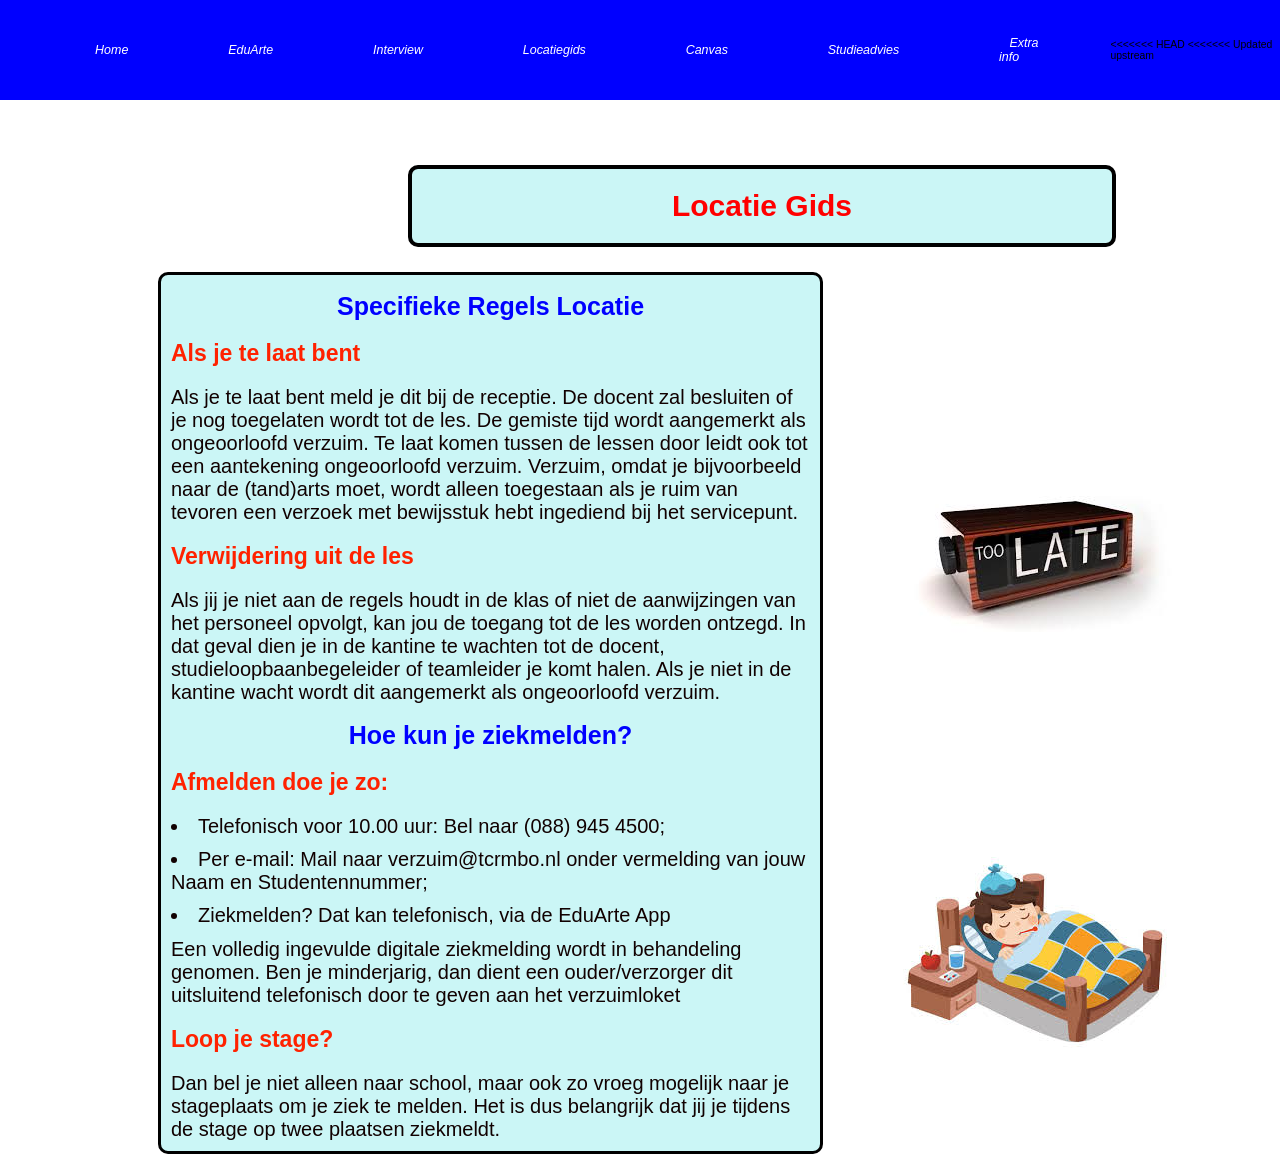
<file: yusuflocatiegids.html>
<!DOCTYPE html>
<html lang="en">
<head>
    <meta charset="UTF-8">
    <meta name="viewport" content="width=device-width, initial-scale=1.0">
<title>Canvas</title>
<link rel="stylesheet" href="style.css">
    <link rel="preconnect" href="https://fonts.googleapis.com">
<link rel="preconnect" href="https://fonts.gstatic.com" crossorigin>
<link href="https://fonts.googleapis.com/css2?family=Goldman:wght@400;700&display=swap" rel="stylesheet">
</head>
<body class="bodycanvas">
    <header>
        <nav>
            <ul>
                <li><a href="/index.html" >Home</a></li>
                <li><a href="/Eduarte.html" >EduArte</a></li>
                <li><a href="/inter.html">Interview</a></li>
                <li><a href="/locgids.html" ">Locatiegids</a></li>
                <li><a href="/Canvas.html" >Canvas</a></li>
                <li><a href="/Studieadvies.html">Studieadvies</a></li>
                <li class="dropdown1">
                    <a class="extraInfo" href="#extraInfo"> Extra info</a>
<ul class="dropdownContent">
<div class="dropdownContent">
    <a href="/Examenplan.html">Examenplan</a>
    <a href="/yusufintroductie.html" >Introductie2</a>
    <a href="/yusuflocatiegids.html">Locatiegids2</a>
</ul>
</li>
</div>
<<<<<<< HEAD
<<<<<<< Updated upstream
    </nav>
=======
        </nav>
    </header>
>>>>>>> Stashed changes
=======
    </nav>
>>>>>>> 884e7182512f83e3924d273f4ab87340b471c18d

    <div class="locatiegids">
        <h1 class="renklocat">Locatie Gids</h1>
    </div>


<div class="examall">
    <div class="alle">
        <div class="eerstevraag">
            <div class="regels">       
                 <h1 class="h1loc">Specifieke Regels Locatie</h1>
            </div>
            <h2 class="h2loc">Als je te laat bent</h2>
            <p class="ploc">Als je te laat bent meld je dit bij de receptie. De docent zal besluiten of je nog toegelaten
                wordt tot de les. De gemiste tijd wordt aangemerkt als ongeoorloofd verzuim. Te laat komen
                tussen de lessen door leidt ook tot een aantekening ongeoorloofd verzuim.
                Verzuim, omdat je bijvoorbeeld naar de (tand)arts moet, wordt alleen toegestaan als je ruim
                van tevoren een verzoek met bewijsstuk hebt ingediend bij het servicepunt.</p>
    
              
            <h2 class="h2loc">Verwijdering uit de les</h2>  
            <p class="ploc">Als jij je niet aan de regels houdt in de klas of niet de aanwijzingen van het personeel
                opvolgt, kan jou de toegang tot de les worden ontzegd. In dat geval dien je in de kantine te
                wachten tot de docent, studieloopbaanbegeleider of teamleider je komt halen. Als je niet in
                de kantine wacht wordt dit aangemerkt als ongeoorloofd verzuim.</p>
    
        </div>
    
        <div class="tweedevraag">
            <div class="ziekmelden">        
                <h1 class="h1loc">Hoe kun je ziekmelden?</h1>
            </div>
            
                <h2 class="h2loc">Afmelden doe je zo:</h2>
                <p class="ploc">
                    <li class="liloc">Telefonisch voor 10.00 uur: Bel naar (088) 945 4500;</li>
                    <li class="liloc">Per e-mail: Mail naar verzuim@tcrmbo.nl onder vermelding van jouw Naam en
                        Studentennummer;</li>
                    <li class="liloc">Ziekmelden? Dat kan telefonisch, via de EduArte App </li>
                </p>
                <p class="ploc">Een volledig ingevulde digitale ziekmelding wordt in behandeling genomen. Ben je
                    minderjarig, dan dient een ouder/verzorger dit uitsluitend telefonisch door te geven aan het
                    verzuimloket </p>
    
                    <h2 class="h2loc">Loop je stage?</h2>
                    <p class="ploc">Dan bel je niet alleen naar school, maar ook zo vroeg mogelijk naar je stageplaats om je ziek
                        te melden. Het is dus belangrijk dat jij je tijdens de stage op twee plaatsen ziekmeldt.</p>
        </div>
    
    </div>
    
    <div class="locimg2">
        <img class="lateimg" src="late.jpg" alt="">
        <img class="ziekimg" src="ziek.jpg" alt="">
    </div>
    
    </div>

    
</div>





</body>
</html>
</file>
<file: style.css>
html{
    font-size: 65%;
}

body{
    font-family: 'Lucida Sans', 'Lucida Sans Regular', 'Lucida Grande', 'Lucida Sans Unicode', Geneva, Verdana, sans-serif;
    font-weight: 400;
    font-style: normal;
    min-height: calc(100vh - 10vh);
    
}
.locatie{
    display: flex;
}
.p1{
    margin: 80px;
}
.l2{
    display: flex;
}
.l3{
    display: flex;
}
.l4{
    display: flex;
}
.l5{
    display: flex;
}
.l5{
    display: flex;
}
nav li{
    font-size: 1.2rem;
    padding: 0 4em 0;
    font-style: italic;
}
nav a{
    text-decoration: none;
    color: white;
}




  
  .color{
    color: black;
    font-size: 40px;
    text-align: center;
    font-family: "Goldman", system-ui;
    font-weight: 500;
    font-style: normal;
    border-color: aqua;
    background-color: white;
    width: 60%;
    margin: auto;
  }


  
.color2{
    padding-top: 20px;
    font-size: 40px;
    font-family: "Goldman", system-ui;
    font-weight: 300;
    font-style: normal;
    text-align: center;
    color: darkblue;
    text-shadow: 
    -1px -1px 0 rgb(255, 255, 255),  
    1px -1px 0 rgb(255, 255, 255),  
    -1px 1px 0 rgb(255, 255, 255),  
    1px 1px 0 rgb(255, 255, 255);
  }
.body1{
    min-height: calc(100vh - 10vh);
}

.imgPositioning{
    margin-left: 25%;
    
}

nav{
    display: flex;
    width: 100%;
    padding:0.5rem;
    min-height: 10vh;
    margin: auto;
    background-color: blue;
    justify-content: space-between;
    overflow: visible;
    position: fixed;
    left: 0;
    top: 0;
    width: 100%;
}
nav ul{
    display: flex;
    align-items: center;
    list-style-type: none;

}
.enable{
    margin-top: 20vh;
}

.color3{
    padding-top: 5rem;
    font-size: 30px;
    color: rgb(70, 2, 2);
    display: flex;
    justify-content: center;
    margin-bottom: 5vh;
}

p1{
    font-size: 20px;
    padding-left: 5vh;
  }
  .p1{
    font-size: 20px;
    padding-left: 5vh;
      
  }
   

.cont22{
    margin-left: 10vh;
border-radius: 15px;
font-family: Cambria, Cochin, Georgia, Times, 'Times New Roman', serif;
margin-left: 3rem;
width: 40%;
border:  solid 2px rgb(0, 0, 0);
border-radius: 10px;
font-family: cursive;
}

img{
    transition:  opacity 0.3s ease;
}
img:hover{
    opacity: 0.8;;
}
  


.positionThree{
    margin-left: 8rem;
    border-radius: 50px;
    overflow: hidden;
    width: 45rem;
    height: auto;
    border: solid 0.4px color(srgb red green blue);
}
.positionFour{
    margin-left: 8rem;
    border-radius: 50px;
    width: 45rem;
    border: solid 0.4px color(srgb red green blue);
}

.positionSix{
    border-radius: 50px;
    overflow: hidden;
    width: 45rem;
    height: auto;
    margin-left: 20rem;

}

.positionSeven{
    margin-top: 20rem;
    border-radius: 50px;
        width: 45rem;
        margin-left: 20rem;
}


.positionFive{
        border-radius: 50px;
        width:45rem;
}

.cont22{
    background-color: rgba(255, 0, 0, 0.05);
}
.cont3{
    background-color: rgba(0, 100, 60, 0.05);
}
.columnPos1{
    display: flex;
    flex-direction: column;
    gap: 10rem;
}



.head2{
    display: flex;
    justify-content: flex-start;
    align-items: center;
    height: 5vh;
    font-size: 22px;
    font-family: Cambria, Cochin, Georgia, Times, 'Times New Roman', serif;
    margin-left: 2vh;
    color: rgb(65, 2, 2);
    padding-left: 8rem;
}

.head3{
    display: flex;
    justify-content: flex-start;
    align-items: center;
    height: 5vh;
    font-size: 22px;
    font-family: Cambria, Cochin, Georgia, Times, 'Times New Roman', serif;
    margin-left: 2vh;
    color: rgb(65, 2, 2);
    padding-left: 8rem;
    padding-bottom: 4vh;
}

h3{
    font-size: 22px;
    color: #000000f1;
}

    .text{
        text-align: center;
        font-size: 20px;  
        color: azure;  
     
    }
        .locLoc{
            color: rgb(0, 0, 0);
            font-size:35px;
        text-align: center;
        width: 40%;
        margin: auto;
        margin-bottom: 5vh;
        font-family: Cambria, Cochin, Georgia, Times, 'Times New Roman', serif;
        
        }
        .cont1{
            margin-left: 10vh;
            width: 50%;
        border-radius: 15px;
        width: 40%;
        font-family: Cambria, Cochin, Georgia, Times, 'Times New Roman', serif;
        margin-left: 3rem;
        border:  solid 2px rgb(0, 0, 0);
        border-radius: 10px;
        font-family: cursive;
        margin-top: 10vh;
        margin-bottom: 10vh;
        }

        .contz{
            margin-left: 10vh;
        border-radius: 15px;
        font-family: Cambria, Cochin, Georgia, Times, 'Times New Roman', serif;
        margin-left: 20rem;
        width: 40%;
        border:  solid 2px rgb(0, 0, 0);
        border-radius: 10px;
        font-family: cursive;
        margin-top: 10vh;
        margin-bottom: 10vh;
        }
        
        .cont41{
            margin-left: 10vh;
            border-radius: 15px;
            font-family: Cambria, Cochin, Georgia, Times, 'Times New Roman', serif;
            margin-left: 3rem;
            width: 40%;
            border:  solid 2px rgb(0, 0, 0);
            border-radius: 10px;
            font-family: cursive;
            margin-bottom: 10vh;

        }
        .cont4{
            margin-left: 10vh;
        border-radius: 15px;
        font-family: Cambria, Cochin, Georgia, Times, 'Times New Roman', serif;
        margin-left: 3rem;
        width: 60%;
        border:  solid 2px rgb(0, 0, 0);
        border-radius: 10px;
        font-family: cursive;
        margin-bottom: 10vh;
        }

        .sst{
            font-size: 25px;
            text-align: center;
            color: black;
            width: 35%;
            margin: auto;
            margin-top: 10px;
            border-radius: 15px;
        }
.sst2{

    text-align: center;
    font-size: 22px;
    color: rgb(0, 0, 0);
   background-color: white;
    width:35%;
    border-radius: 15px;
    margin: auto;
}
.sst2g{
    text-align: center;
    font-size: 22px;
    color: green;
   background-color: white;
    width:35%;
    border-radius: 15px;
    margin: auto;
}

.p22{
    font-size: 1.9rem;
        display: flex;
        justify-content: center;
        align-items: center;
        font-weight: bold;
        padding-left: 4rem;
        font-family: cursive;
}

.sst3{
    text-align: center;
    font-size: 18px;
    color: #000000;
    background-color: white;

    width: 50%;
    border-radius: 15px;
   text-align: left;
   margin: auto;
}

.col{
    font-size: 22px;
    display: flex;
    justify-content: center;
    align-content: center;
    color: red;
}
.cont{

border-radius: 15px;
border-color: rgb(0, 0, 0);
border: 2px solid black;
margin-bottom: 2vh;
border-radius: 15px;
width: 80%;
margin: auto ;

}
.cont2{
    background-position: center; 
background-repeat: no-repeat;
background-size: cover;
border: solid 2px black;
border-radius: 2px;

border-radius: 20px;
width: 80%;
margin-top: 10vh;
margin-left: auto;
margin-right: auto;
}

nav a:hover{
    background-color: rgb(255, 255, 255);
    color: blue;
    font-size: 15px;
}
.dropdownContent a:hover{
    background-color: #00000054;
    color: #ffffff;
    
    }
    
    .dropdown1:hover .dropdownContent:hover{
    display: block;
    color: #000000;
    }
    .dropdown1 .dropdownContent{
    display: none;
    position: absolute;
    top: 5.7vh;
    right: 38.3vh;
    }
    .extraInfo{
        padding: 3.5rem 1rem
    }
    .dropdown1:hover .dropdownContent{
    display: block
    }
    
    .dropdownContent a{
    color: #ffffff;
    padding: 1rem 0.9rem;
    text-decoration: none;
    display: block;
    }
    .dropdownContent{

    background-color: #9e9090;
    }
    .edua{
        font-size: 35px;
        font-family: Cambria, Cochin, Georgia, Times, 'Times New Roman', serif;
        color: rgb(0, 0, 0);
       
        text-align: center;
    
        width: 80%;
        margin: 20px auto;
        margin-bottom: 5vh;
    }
    .imgsizing{
        width: 20vh;
        float: right;
    }
    .positionOne{
        margin-left: 8rem;
        border-radius: 15px;
        overflow: hidden;
        width: 25rem;
        height: auto;
    }

    .butunkonu{
        margin-top: 10vh;
        margin-bottom: 10vh;

    }
    .positionTwo{
        margin-left: 8rem;
        border-radius: 15px;
        width: 45rem;
        
    }
    
    .position2{
        border-radius: 15px;
        width: 45rem;
        margin-left: 10rem;

    }
    .flexCont{
        display: flex;
        align-items: flex-start;
        gap: 20px;
        margin: 20px;
    }
    .flexCont2{
       
            display: flex;
            align-items: center;
            gap: 20px;
            margin: 30px;
    }
    .columnPos{
        display: flex;
        flex-direction: column;
        gap: 20rem;
    }


    .imgSize2{
        display: flex;
        justify-content: center;
        align-content: center;
        margin: auto;
        width: 20%;
        height: auto;
    }
    .cont3{
        margin-left: 3rem;
        width: 40%;
        border:  solid 2px rgb(24, 0, 118);
        border-radius: 10px;
    }
    .head4{
        display: flex;
        justify-content: center;
        align-items: center;
        height: 5vh;
        font-size: 22px;
        font-family: Cambria, Cochin, Georgia, Times, 'Times New Roman', serif;
        margin-left: 2vh;
        color: rgb(0, 0, 80);
        padding-top: 6vh;

    }
   
    
    .head{
        display: flex;
        justify-content: center;
        align-items: center;
        height: 5vh;
        font-size: 22px;
        font-family: Cambria, Cochin, Georgia, Times, 'Times New Roman', serif;
        margin-left: 2vh;
        color: rgb(0, 0, 80);
    }
    
    .p7{
        font-family: 'Times New Roman', Times, serif;
        background-color: #007bff;
        color: white;
        padding: 10px 20px;
        border: none;
        font-size: 20px;
        text-decoration: none;
        border-radius: 5px;
        display: inline-block;
        margin-top: 10px;
        transition: background-color 0.3s ease;
        display: flex;
        justify-content: center;
        width: 30%;
        margin: auto;
        margin-bottom: 8vh;
        

    }
    .p7:hover{
        transform: translateY(-10px);
        box-shadow: 0 5px 15px rgba(0, 0, 0, 0.3);
        
    }
    .p2{
        display: flex;
        justify-content: center;
        align-items: center;
        font-size: 13px;
        font-family: cursive;
        padding-right: 2vw;
        padding-left: 2vw;
        
    }

    .green{
        color: rgb(1, 62, 1);
    }

    .cont5{
        font-size: 14px;
       margin-bottom: 10px;
       width: 90%;
       height: 5vh;
       margin: 20px auto;
       display: flex;
       justify-content: center;
       align-items: center;
       background-color: lightcyan;
    }
       
    .p5{
        font-size: 12px;
        color: white;
        background-color: black;
        height: 5vh;
        display: flex;
        justify-content: center;
        align-items: center;
        width: 50%;
        margin: 20px auto;
        text-decoration: none;
    }
    .p5:hover{
        cursor: pointer;
        background-color: rgb(255, 255, 255);
        color: rgb(254, 0, 0);

    }

    .img3{
        width: 45%;
        height: 50%;
        float: right;
       position: absolute;
       top: 115%;
       right: 0;
       margin-top: 20px;
    }

    .bodyz{
        font-family: cursive;
    }


    .tussenKop{
        font-family: 'Times New Roman', Times, serif;
        font-size: 22px;
        color: #000000;
        display: flex;
        justify-content: center;
        align-items: center;
        padding: 3rem 3rem 3rem 3rem;
    }
   
    .p2{
        font-family: cursive;
        font-size: 20px;
        padding-left: 30px;
    }
    .p00{
        font-size: 20px;
        display: flex;
        justify-content: center;
        align-items: center;
        padding-left: 3rem;
        padding-right: 3rem;
        font-family: cursive;
        font-weight: bold;
        padding-top: 3rem;
        padding-bottom: 3rem;
    }
        
    .p0{
        font-size: 20px;
        display: flex;
        justify-content: center;
        align-items: center;
        padding-left: 20px;
        font-family: cursive;
        padding: 3rem 3rem 3rem 3rem;
    }

    .aanpassing3{
        border: solid 2px black;
        width: 85vw;
        border-radius: 10px;
        background-color: #e3e3e3;
        margin: auto ;
        box-shadow: inset 0 4px 8px rgba(0, 0, 0, 0.2);
    }

    .colo{
       
        color: rgb(0, 0, 0);
        font-size: 16px;
        width: 80%;
        margin: auto;
        margin-top: 10px;
        margin-bottom: 10px;
        padding: 20px ;
    }

    

    
   


   
    .body3{
        background-color:lightblue;
    }

    .container{
        margin: 20px;
        background-color: aqua;
        border-radius: 10px;
        padding: 10px;
        border: 3px black solid;
        
    }

   .h1intro{
        font-style: italic;
        color: blue;
    }
    
    .pintro{
        font-style: oblique;
        color: red;
        font-size: 20px;
        
    }
    
    .intro{
        background-color: aqua;
        border: 5px rgb(8, 8, 2) solid;
        border-radius: 10px;
        text-align: center;
        margin: 20px;
        
    }
    .body5{
        background-color: #5500fff1;
    }

    .color9{
        color: black;
        background-color: wheat;
    }
    .color0{
        font-weight: 400;
        color: #00a8c7;
        background-color: wheat;
        font-size: 18px;
        display: flex;
        justify-content: center;
        align-items: center;
        width: 80%;
        margin: 20px auto;
        border: solid 2px ;
    }

    .bodyintro{
        background-color: yellow;
    }

    .container{
        margin-left: 150px;
        background-color: rgb(203, 246, 246);
        border-radius: 10px;
        padding: 10px;
        border: 3px black solid;
        width: 70%;
    }

   .h1intro{
        font-style: italic;
        color: rgb(255, 25, 0);
        font-size: 25px;
    }
    
    .pintro{
        font-style: oblique;
        color: rgb(14, 2, 2);
        font-size: 20px;
        
    }
    
    .intro{
        background-color: rgb(203, 246, 246);
        border: 4px rgb(8, 8, 2) solid;
        border-radius: 10px;
        text-align: center;
        margin: 20px;
        width: 700px;
        margin-left: 400px;
        
    }

    .renkintro{
        color: red;
        font-size: 30px;
    }

    .allcontainer{
        display: flex;
    }

    .imgintro, .imgintrodown{
        width: 350px;
        height: 200px;
        border-radius: 20px;
    }

    .allimg{
        margin-left: 100px;
        margin-top: 300px;
    }

    .imgintrodown{
        margin-top: 100px;
    }
    

    /* yusuf locatiegids */

    .bodyloca{
        background-color: yellow;
    }

    .alle{
        background-color: rgb(203, 246, 246);
        border-radius: 10px;
        border: 3px black solid;
        margin-left: 150px;
        width: 80%;
        
    }
    
    .eerstevraag{
        border-radius: 10px;
    }
    
    .tweedevraag{
        margin-top: 10px;
        border-radius: 10px;
    }
    
    .regels{
        margin: 10px;
        border-radius: 10px;
        text-align: center;
    }
    
    .ziekmelden{
        margin: 10px;
        border-radius: 10px;
        text-align: center;
    }
    
    .h2loc{
        color: rgb(255, 34, 0);
        margin-left: 10px;
        font-size: 23px;
        
    }

    .h1loc{
        color: blue;
        font-size: 25px;
    }
    
    .ploc, .liloc{
        color: rgb(17, 1, 1);
        margin: 10px;
        font-size: 20px;
    }

    .locatiegids{
        border: 4px black solid;
        margin: 25px;
        border-radius: 10px ;
        background-color: rgb(203, 246, 246);
        text-align: center;
        width: 700px;
        margin-left: 400px;
        margin-top: 15vh;
        
    }

    .renklocat{
        color: red;
        font-size: 30px;
    }

    .examall{
        display: flex;
    }

    .locimg2{
        margin-left: 30px;
    }

    .lateimg, .ziekimg{
        margin-top: 200px;
        margin-left: 50px;
    }

    /* Canvas */

    .butun{
        display: flex;
        flex-direction: column;
        align-items: center;
        margin-left: 150px;
        margin-top: 20px;
        width: 1200px;
        background-color: rgb(203, 246, 246);
        border-radius: 20px;
        border: 3px black solid;
        padding: 10px 10px;
}

.butunkonu{
    margin-left: 300px;
    margin-top: 100px;
    background-color: rgb(203, 246, 246);
    border: 3px black solid;
    border-radius: 20px;
    padding: 5px;
    width: 80%;
    text-align: center;
}


.kapsayici{
    width: 80%;
    display: flex;
    flex-direction: column;
}

.canvas{
    
    border-radius: 10px;
    width: 800px;
    text-align: center;
    
}

.parent{
    border-radius: 10px;
    width: 800px;
    text-align: center;
    
}


.renkbaslik{
    color: rgb(38, 0, 255);
    font-size: 25px;
}


.h2canva{
    color: rgb(255, 55, 0);
    font-size: 25px;
}

.pcanva{
    color: rgb(17, 1, 1);
    font-size: 22px;
}

.resimcanvas{
    width: 300px;
    margin-left: 600px;
    margin-top: 20px;
}

.link{
    width: 300px;
    height: 30px;
    margin-top: 15px;
    display: flex;
    align-items: center;
    justify-content: center;
}

.linkcanvas{
    display: flex;
    align-items: center;
    justify-content: center;
    width: 300px;
    height: 30px;
    background-color: #80e1af;
    border: 2px black solid;
    text-decoration: none;
    font-size: 20px;
    color: blue;
    
}

.linkcanvas:hover{
    background-color: #218954;
}



.renkcanvas{
    color: red;
    font-size: 30px;
}

.allbutun{
    display: flex;
}

.canvaimg, .canvaimgd{
    width: 350px;
    height: 200px;
    border-radius: 20px;
}

.imgcanvaall{
    margin-left: 70px;
    margin-top: 300px;
}

.canvaimgd{
    margin-top: 200px;
}

/* diploma eisen */

.diploma{
    display: flex;
    align-items: center;
    justify-content: center;
    height: 120vh;
}

.containerdiploma{
    width: 100%;
    height: auto;
    padding: 0px 10px;
    display: flex;
    flex-direction: column;
    align-items: center;
    margin-top: 300px;
    
}

.ozellikler{
    border: 3px rgb(11, 9, 9) solid;
    background-color: rgb(203, 246, 246);
    border-radius: 10px;
    width: 80%;
    height: auto;
    padding: 0px 10px ;
}

.h2diploma{
    font-size: 25px;
    color: rgb(248, 41, 4);
}

.pdiploma{
    font-size: 22px;
    color: rgb(12, 1, 1);
}

.baslikdip{
    width: 800px;
    padding: 0 10px;
    margin-bottom: 15px;
    margin-top: 15vh;
    border: 4px black solid;
    border-radius: 10px;
    background-color: rgb(203, 246, 246);
    display: flex;
    justify-content: center;
    align-items: center;
}

.baslikdiploma{
    color: red;
    font-size: 30px;
}
</file>
